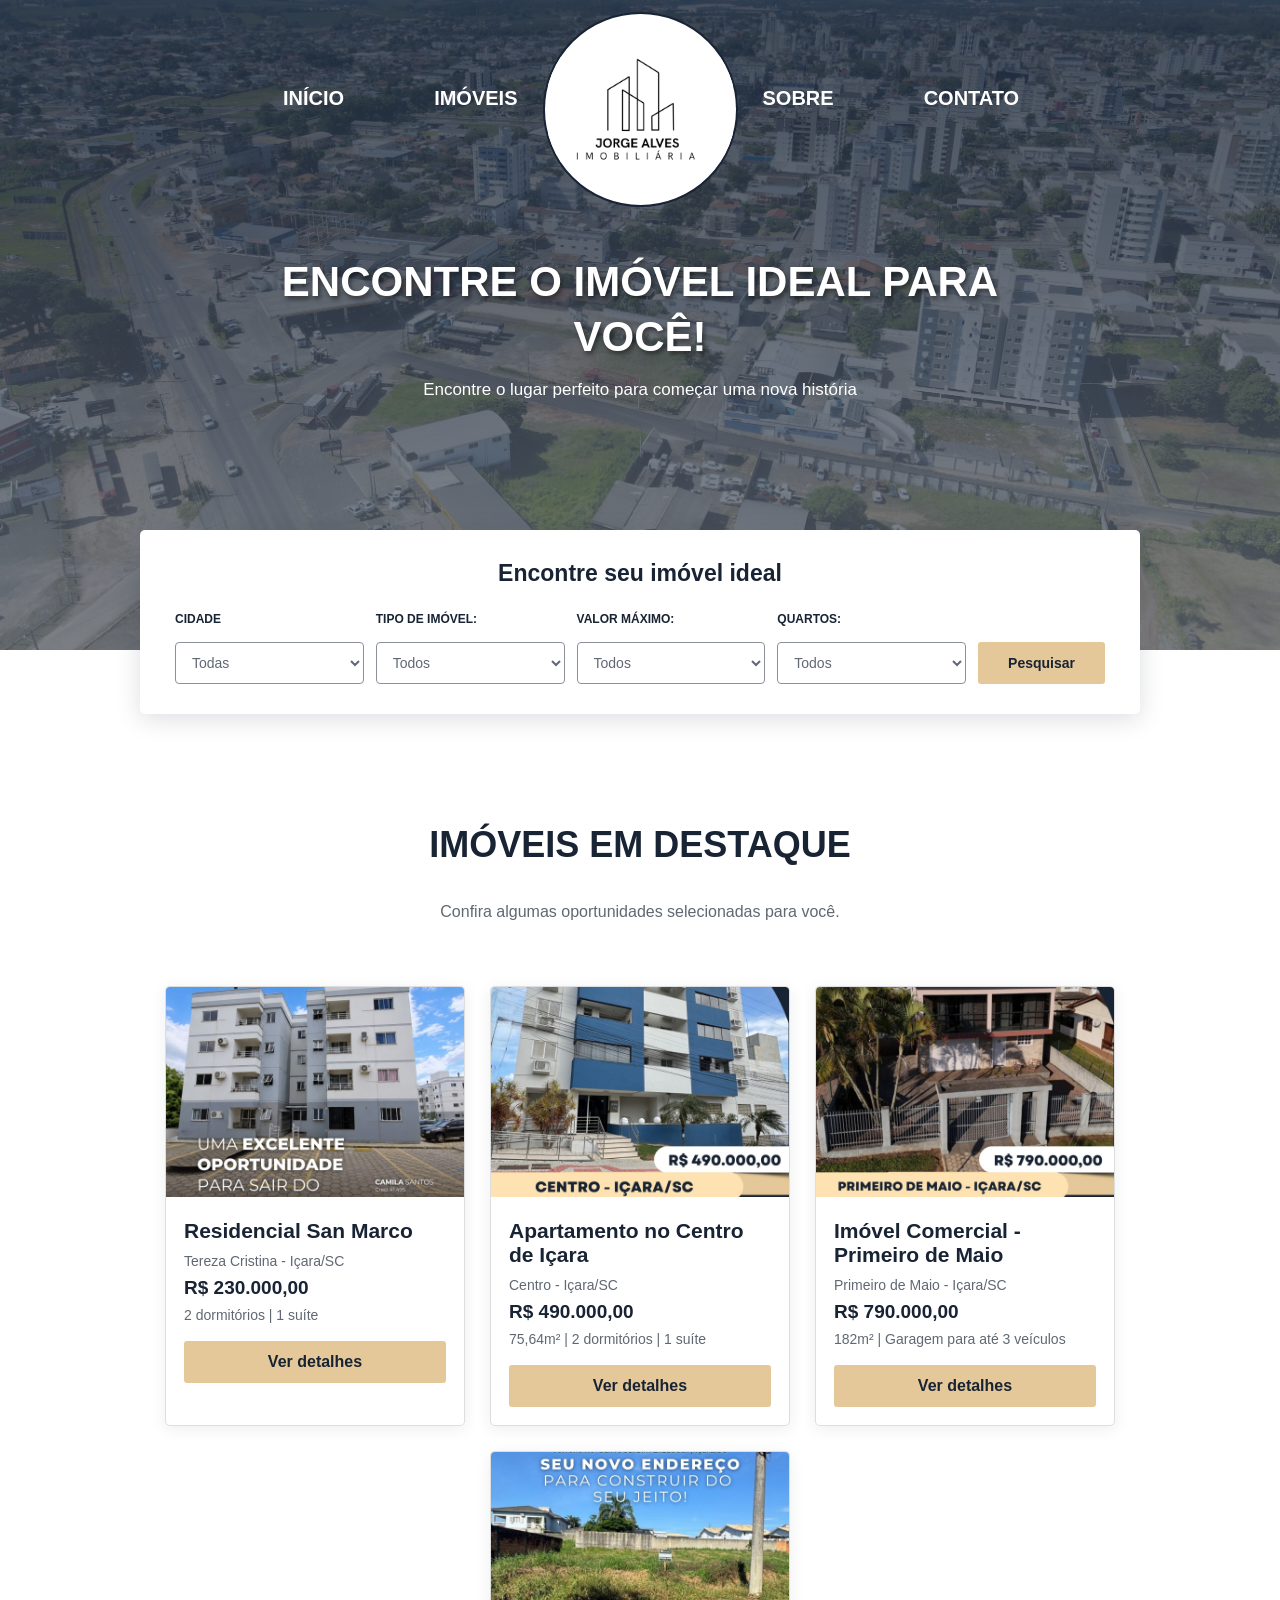
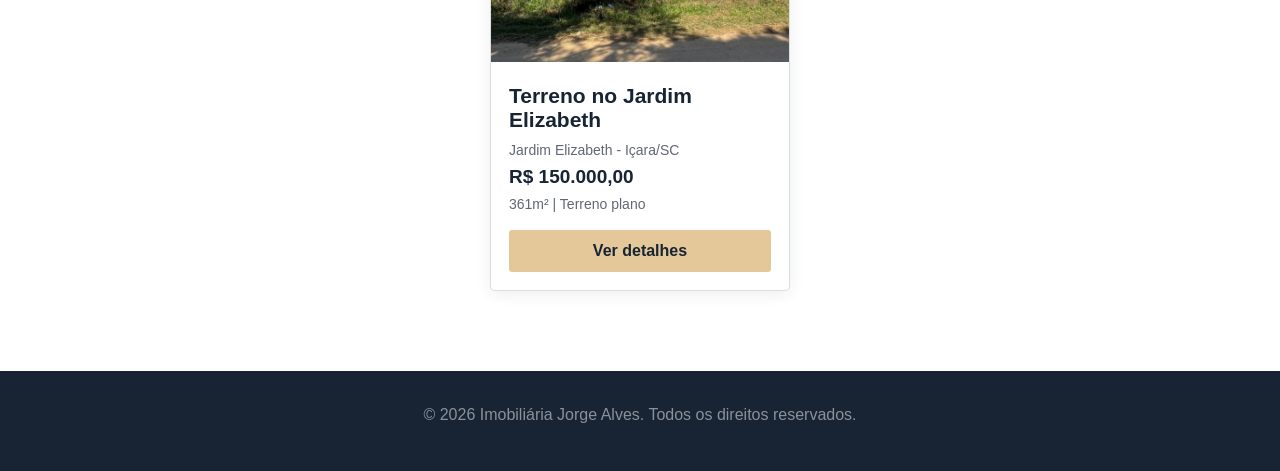
<file: index.html>
<!DOCTYPE html>
<html lang="pt-BR">

<head>
    <meta charset="UTF-8">
    <meta name="viewport" content="width=device-width, initial-scale=1.0">
    <meta name="author" content="Dienifer Silveira f.">
    <meta name="description" content="Imobiliária Jorge Alves: encontre casas, apartamentos, terrenos e imóveis comerciais.">
    <meta name="keywords" content="imobiliária, imóveis, casas, apartamentos, terrenos, Içara">
    <link rel="icon" type="image/png" href="img/favicon.png">
    <link rel="stylesheet" href="css/geral.css">
    <link rel="stylesheet" href="css/style.css">
    <title>Imobiliária Jorge Alves</title>
</head>

<body>

    <header>

        <nav class="menu-esquerdo">
            <ul>
                <li><a href="index.html">Início</a></li>
                <li><a href="imoveis.html">Imóveis</a></li>
            </ul>
        </nav>

        <a href="index.html" class="logo-central">
            <img src="img/logocentro.png" alt="Logo Imobiliária Jorge Alves">
        </a>

        <nav class="menu-direito">
            <ul>
                <li><a href="sobre.html">Sobre</a></li>
                <li><a href="contatos.html">Contato</a></li>
            </ul>
        </nav>

    </header>

    <main>
        <section class="banner">

            <img class="logo-banner" src="img/logo-banner.png" alt="Logo da Imobiliária Jorge Alves">

            <h2>Encontre o imóvel ideal para você!</h2>

            <p>Encontre o lugar perfeito para começar uma nova história</p>

            <img class="imagem-banner" src="img/icardalvania_91291.jpg" alt="Vista de Içara">

        </section>
        <section>
            <h2>Encontre seu imóvel ideal</h2>

            <form action="imoveis.html" method="get">
                <label for="cidade">Cidade</label>
                <select id="cidade" name="cidade">
                    <option value="todas" selected>Todas</option>
                    <option value="icara">Içara</option>
                    <option value="cocaldosul">Cocal do Sul</option>
                    <option value="criciuma">Criciúma</option>
                </select>

                <label for="tipo">Tipo de imóvel:</label>
                <select id="tipo" name="tipo">
                    <option value="todos" selected>Todos</option>
                    <option value="casa">Casa</option>
                    <option value="apartamento">Apartamento</option>
                    <option value="terreno">Terreno</option>
                    <option value="comercial">Comercial</option>
                </select>

                <label for="valor">Valor máximo:</label>
                <select id="valor" name="valor">
                    <option value="todos" selected>Todos</option>
                    <option value="150">Até R$ 150.000</option>
                    <option value="300">Até R$ 300.000</option>
                    <option value="500">Até R$ 500.000</option>
                    <option value="800">Até R$ 800.000</option>
                </select>

                <label for="quartos">Quartos:</label>
                <select id="quartos" name="quartos">
                    <option value="todos" selected>Todos</option>
                    <option value="1">1 quarto</option>
                    <option value="2">2 quartos</option>
                    <option value="3">3 quartos</option>
                    <option value="4">4 ou mais quartos</option>
                </select>

                <button type="submit">Pesquisar</button>
            </form>
        </section>
        <section>

            <h2>Imóveis em destaque</h2>

            <p>Confira algumas oportunidades selecionadas para você.</p>

            <article>

                <img src="img/sanmarco_resi.jpeg" alt="Residencial San Marco">

                <h3>Residencial San Marco</h3>

                <p>Tereza Cristina - Içara/SC</p>
                <p>R$ 230.000,00</p>
                <p>2 dormitórios | 1 suíte</p>

                <a href="detalhes-san-marco.html">Ver detalhes</a>

            </article>

            <article>

                <img src="img/apartamento_centro-icara.jpeg" alt="Apartamento no centro de Içara">

                <h3>Apartamento no Centro de Içara</h3>

                <p>Centro - Içara/SC</p>
                <p>R$ 490.000,00</p>
                <p>75,64m² | 2 dormitórios | 1 suíte</p>

                <a href="detalhes-apartamento.html">Ver detalhes</a>

            </article>

            <article>

                <img src="img/comercial_primerodemaio.jpeg" alt="Imóvel comercial em Içara">

                <h3>Imóvel Comercial - Primeiro de Maio</h3>

                <p>Primeiro de Maio - Içara/SC</p>
                <p>R$ 790.000,00</p>
                <p>182m² | Garagem para até 3 veículos</p>

                <a href="detalhes-imovel-comercial.html">Ver detalhes</a>

            </article>

            <article>

                <img src="img/terreno_jd_elizabeth.jpeg" alt="Terreno no Jardim Elizabeth">

                <h3>Terreno no Jardim Elizabeth</h3>

                <p>Jardim Elizabeth - Içara/SC</p>
                <p>R$ 150.000,00</p>
                <p>361m² | Terreno plano</p>

                <a href="detalhes-terreno.html">Ver detalhes</a>

            </article>

        </section>

    </main>

    <footer>
        <p>&copy; 2026 Imobiliária Jorge Alves. Todos os direitos reservados.</p>
    </footer>

</body>

</html>
</file>
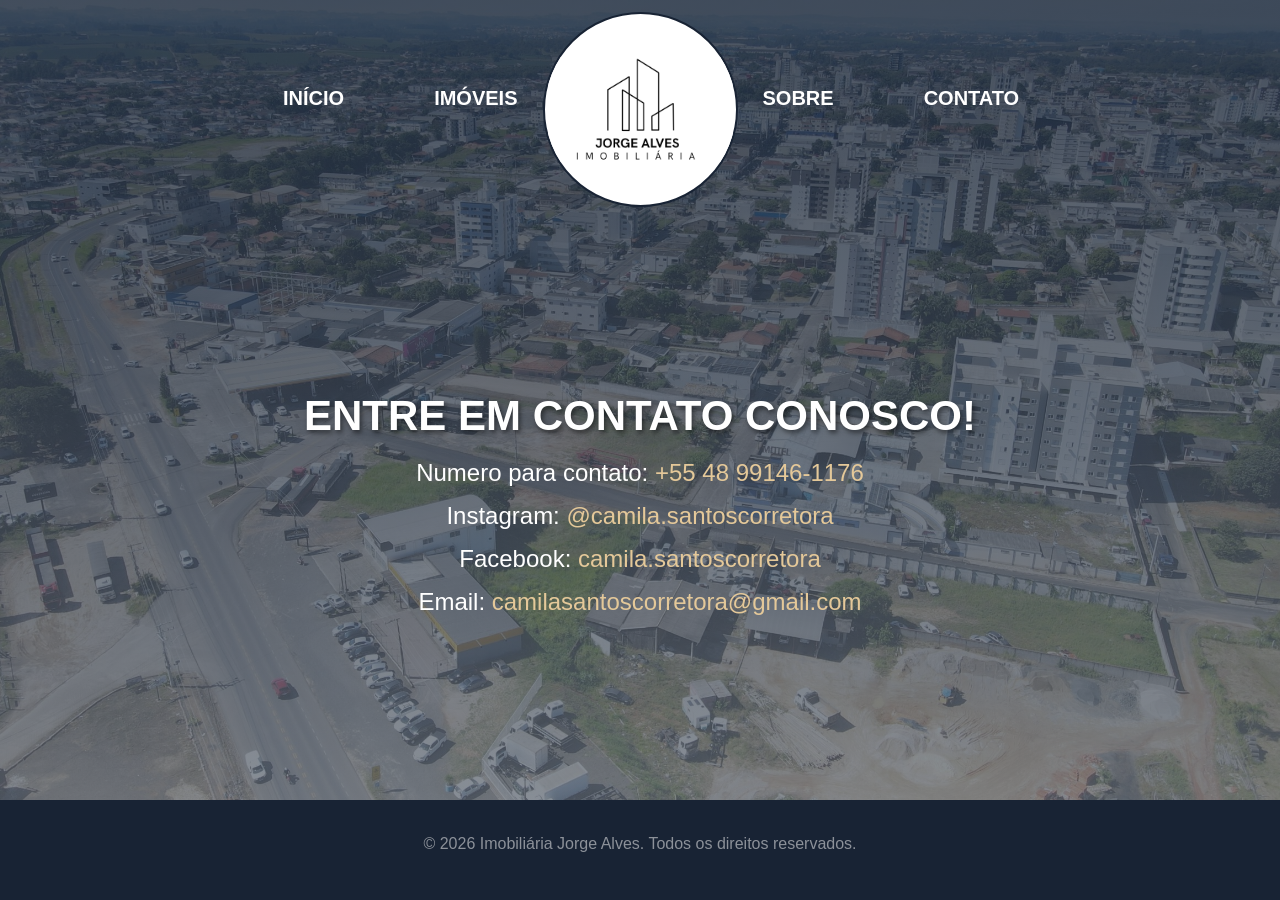
<file: contatos.html>
<!DOCTYPE html>
<html lang="pt-BR">

<head>
    <meta charset="UTF-8">
    <meta name="viewport" content="width=device-width, initial-scale=1.0">
    <meta name="author" content="Dienifer Silveira f.">
    <meta name="description" content="Entre em contato com a Imobiliária Jorge Alves por telefone ou Instagram.">
    <meta name="keywords" content="contato, telefone, instagram, imobiliária">
    <link rel="icon" type="image/png" href="img/favicon.png">
    <link rel="stylesheet" href="css/geral.css">
    <link rel="stylesheet" href="css/contatos.css">
    <title>Contato | Imobiliária Jorge Alves</title>
</head>

<body>

    <header>

        <nav class="menu-esquerdo">
            <ul>
                <li><a href="index.html">Início</a></li>
                <li><a href="imoveis.html">Imóveis</a></li>
            </ul>
        </nav>

        <a href="index.html" class="logo-central">
            <img src="img/logocentro.png" alt="Logo Imobiliária Jorge Alves">
        </a>

        <nav class="menu-direito">
            <ul>
                <li><a href="sobre.html">Sobre</a></li>
                <li><a href="contatos.html">Contato</a></li>
               
            </ul>
        </nav>

    </header>

    <main>
        
<section class="banner">

    <img class="logo-banner" src="img/logo-banner.png" alt="Logo da Imobiliária Jorge Alves">

    <h2>Entre em contato conosco!</h2>
    <p>Numero para contato:
        <a href="https://wa.me/5548991461176" target="_blank">
            +55 48 99146-1176
        </a>
    </p>
    <p class="Insta">Instagram:
        <a href="https://www.instagram.com/camila.santoscorretora" target="_blank">
            @camila.santoscorretora
        </a>
    </p>

    <p>Facebook:
        <a href="https://www.facebook.com/camila.santoscorretora" target="_blank">
            camila.santoscorretora
        </a>
    </p>
     <p>Email:
    <a href="https://mail.google.com/mail/?view=cm&fs=1&to=camilasantoscorretora@gmail.com" target="_blank">
        camilasantoscorretora@gmail.com
    </a>
</p>

    <img class="imagem-banner" src="img/icardalvania_91291.jpg" alt="Vista de Içara">

</section>


    </main>

    <footer>
        <p>&copy; 2026 Imobiliária Jorge Alves. Todos os direitos reservados.</p>
    </footer>
</body>

</html>
</file>
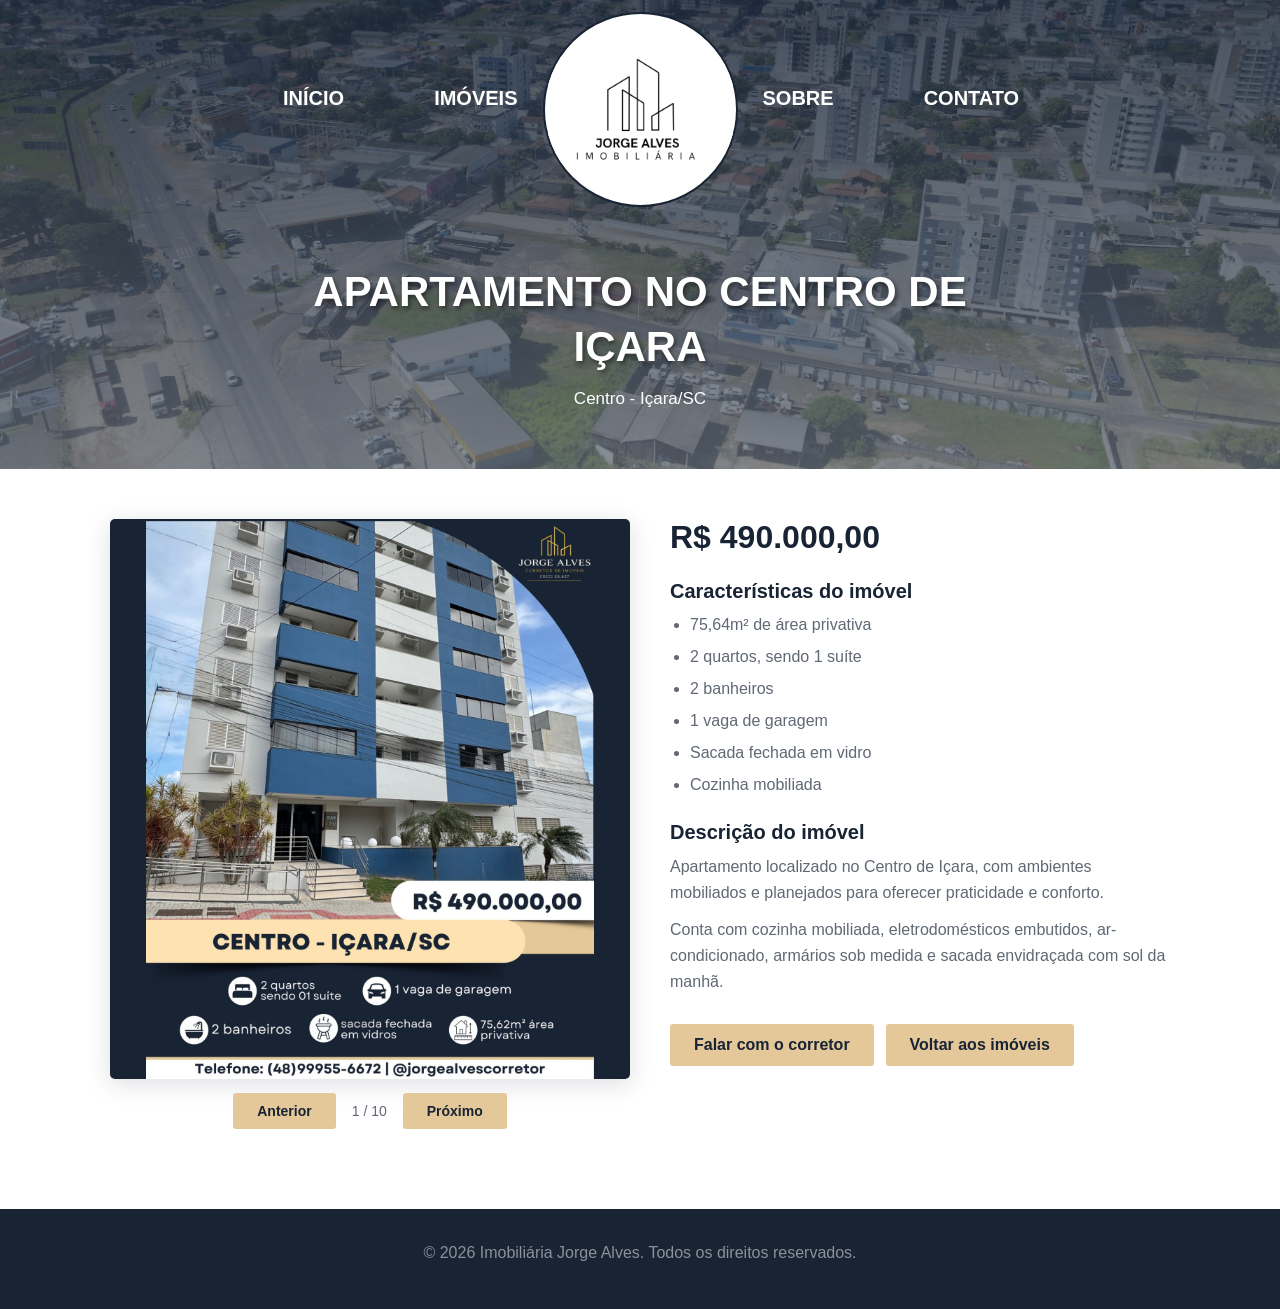
<file: detalhes-apartamento.html>
<!DOCTYPE html>
<html lang="pt-BR">

<head>
    <meta charset="UTF-8">
    <meta name="viewport" content="width=device-width, initial-scale=1.0">
    <meta name="author" content="Dienifer Silveira f.">
    <meta name="description" content="Apartamento no Centro de Içara. R$ 490.000,00.">
    <meta name="keywords" content="imóvel, detalhes, Içara, venda">
    <link rel="icon" type="image/png" href="img/favicon.png">
    <link rel="stylesheet" href="css/geral.css">
    <link rel="stylesheet" href="css/detalhes.css">
    <title>Apartamento no Centro de Içara | Imobiliária Jorge Alves</title>
</head>

<body>

    <header>

        <nav class="menu-esquerdo">
            <ul>
                <li><a href="index.html">Início</a></li>
                <li><a href="imoveis.html">Imóveis</a></li>
            </ul>
        </nav>

        <a href="index.html" class="logo-central">
            <img src="img/logocentro.png" alt="Logo Imobiliária Jorge Alves">
        </a>

        <nav class="menu-direito">
            <ul>
                <li><a href="sobre.html">Sobre</a></li>
                <li><a href="contatos.html">Contato</a></li>
            </ul>
        </nav>

    </header>

    <main>
        <section class="banner">

            <img class="logo-banner" src="img/logo-banner.png" alt="Logo da Imobiliária Jorge Alves">

            <h2>Apartamento no Centro de Içara</h2>

            <p>Centro - Içara/SC</p>

            <img class="imagem-banner" src="img/icardalvania_91291.jpg" alt="Vista de Içara">

        </section>

        <section class="detalhe">

            <figure class="galeria">
            <img src="img/apartamento_centro-icara.jpeg" alt="Apartamento no centro de Içara">
            <img src="img/apartamento(1).jpeg" alt="Apartamento no centro de Içara">
            <img src="img/apartamento(2).jpeg" alt="Apartamento no centro de Içara">
            <img src="img/apartamento(3).jpeg" alt="Apartamento no centro de Içara">
            <img src="img/apartamento(4).jpeg" alt="Apartamento no centro de Içara">
            <img src="img/apartamento(5).jpeg" alt="Apartamento no centro de Içara">
            <img src="img/apartamento(6).jpeg" alt="Apartamento no centro de Içara">
            <img src="img/apartamento(7).jpeg" alt="Apartamento no centro de Içara">
            <img src="img/apartamento(8).jpeg" alt="Apartamento no centro de Içara">
            <img src="img/apartamento(9).jpeg" alt="Apartamento no centro de Içara">
            </figure>

            <article class="detalhe-info">

                <h2>R$ 490.000,00</h2>

                <h3>Características do imóvel</h3>

                <ul>
                    <li>75,64m² de área privativa</li>
                    <li>2 quartos, sendo 1 suíte</li>
                    <li>2 banheiros</li>
                    <li>1 vaga de garagem</li>
                    <li>Sacada fechada em vidro</li>
                    <li>Cozinha mobiliada</li>
                </ul>

                <h3>Descrição do imóvel</h3>

                <p>
                    Apartamento localizado no Centro de Içara, com ambientes mobiliados e planejados para oferecer praticidade e conforto.
                </p>

                <p>
                    Conta com cozinha mobiliada, eletrodomésticos embutidos, ar-condicionado, armários sob medida e sacada envidraçada com sol da manhã.
                </p>

                <nav class="botoes">
                    <a href="contatos.html">Falar com o corretor</a>
                    <a href="imoveis.html">Voltar aos imóveis</a>
                </nav>

            </article>

        </section>

    </main>

    <footer>
        <p>&copy; 2026 Imobiliária Jorge Alves. Todos os direitos reservados.</p>
    </footer>

    <script src="js/carrossel.js"></script>
</body>

</html>
</file>
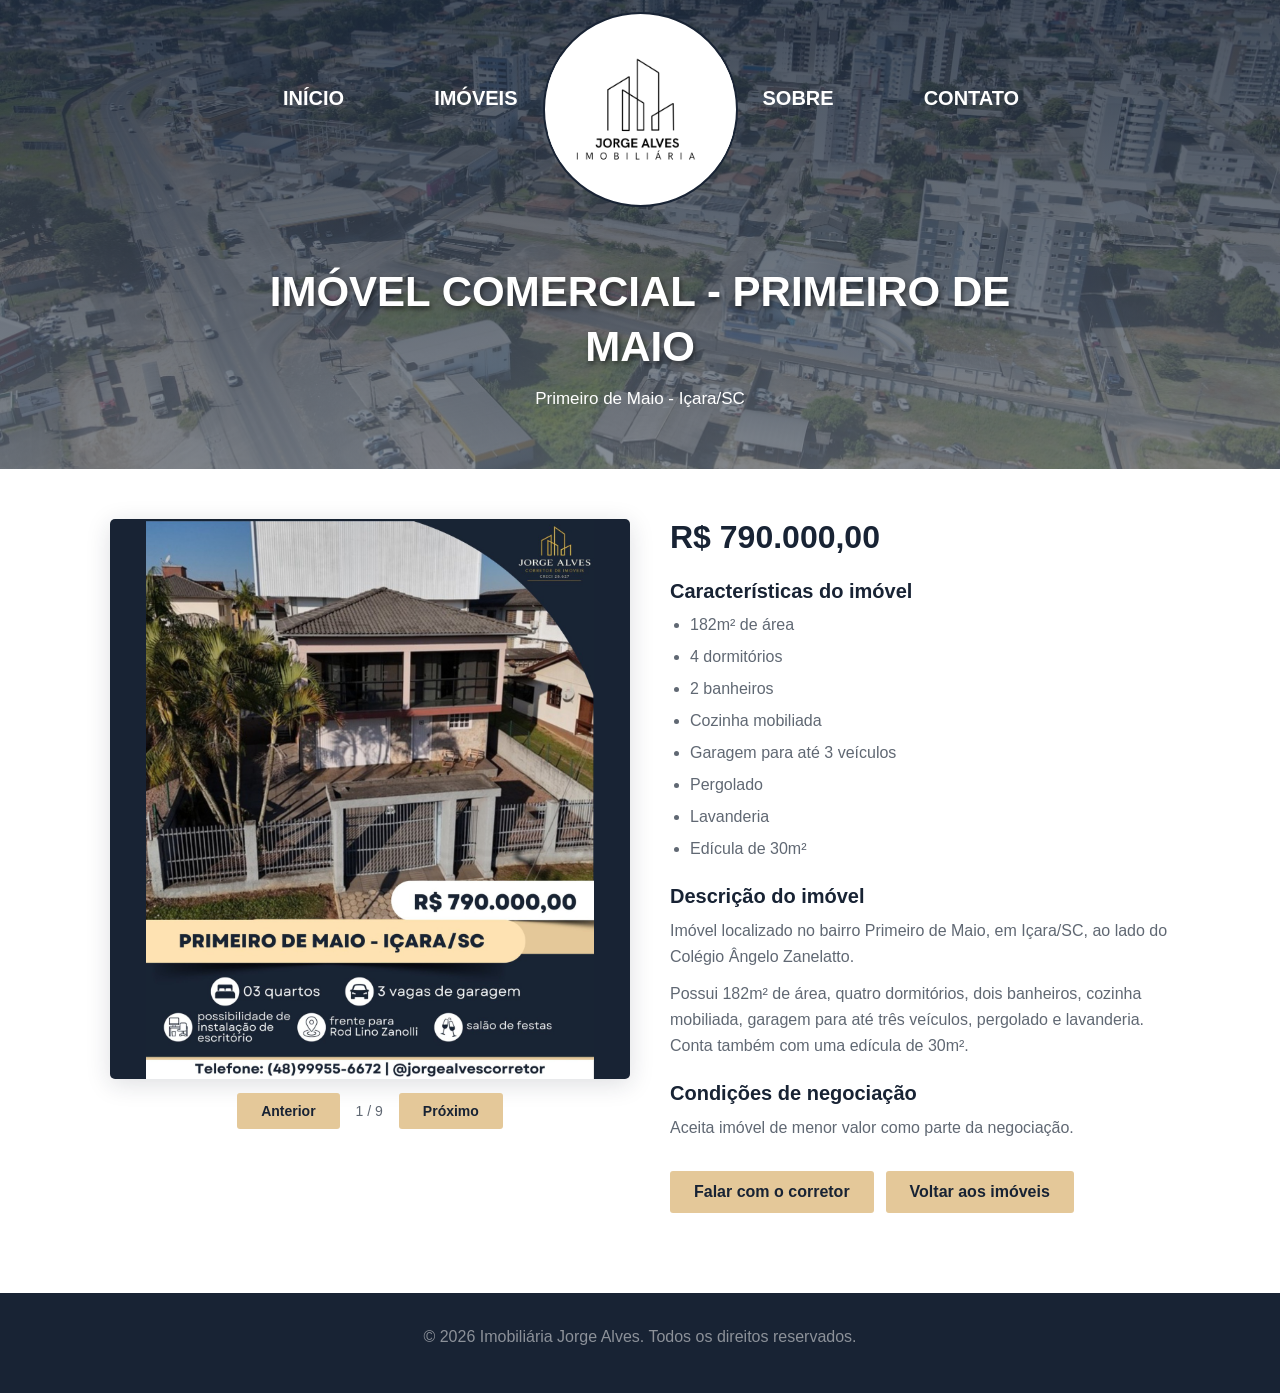
<file: detalhes-imovel-comercial.html>
<!DOCTYPE html>
<html lang="pt-BR">

<head>
    <meta charset="UTF-8">
    <meta name="viewport" content="width=device-width, initial-scale=1.0">
    <meta name="author" content="Dienifer Silveira f.">
    <meta name="description" content="Imóvel comercial no bairro Primeiro de Maio, Içara/SC. R$ 790.000,00.">
    <meta name="keywords" content="imóvel, detalhes, Içara, venda">
    <link rel="icon" type="image/png" href="img/favicon.png">
    <link rel="stylesheet" href="css/geral.css">
    <link rel="stylesheet" href="css/detalhes.css">
    <title>Imóvel Comercial - Primeiro de Maio | Imobiliária Jorge Alves</title>
</head>

<body>

    <header>

        <nav class="menu-esquerdo">
            <ul>
                <li><a href="index.html">Início</a></li>
                <li><a href="imoveis.html">Imóveis</a></li>
            </ul>
        </nav>

        <a href="index.html" class="logo-central">
            <img src="img/logocentro.png" alt="Logo Imobiliária Jorge Alves">
        </a>

        <nav class="menu-direito">
            <ul>
                <li><a href="sobre.html">Sobre</a></li>
                <li><a href="contatos.html">Contato</a></li>
            </ul>
        </nav>

    </header>

    <main>
        <section class="banner">

            <img class="logo-banner" src="img/logo-banner.png" alt="Logo da Imobiliária Jorge Alves">

            <h2>Imóvel Comercial - Primeiro de Maio</h2>

            <p>Primeiro de Maio - Içara/SC</p>

            <img class="imagem-banner" src="img/icardalvania_91291.jpg" alt="Vista de Içara">

        </section>

        <section class="detalhe">

            <figure class="galeria">
            <img src="img/comercial_primerodemaio.jpeg" alt="Imóvel comercial em Içara">
            <img src="img/comercial(1).jpeg" alt="Imóvel comercial em Içara">
            <img src="img/comercial(2).jpeg" alt="Imóvel comercial em Içara">
            <img src="img/comercial(3).jpeg" alt="Imóvel comercial em Içara">
            <img src="img/comercial(4).jpeg" alt="Imóvel comercial em Içara">
            <img src="img/comercial(5).jpeg" alt="Imóvel comercial em Içara">
            <img src="img/comercial(6).jpeg" alt="Imóvel comercial em Içara">
            <img src="img/comercial(7).jpeg" alt="Imóvel comercial em Içara">
            <img src="img/comercial(9).jpeg" alt="Imóvel comercial em Içara">
            </figure>

            <article class="detalhe-info">

                <h2>R$ 790.000,00</h2>

                <h3>Características do imóvel</h3>

                <ul>
                    <li>182m² de área</li>
                    <li>4 dormitórios</li>
                    <li>2 banheiros</li>
                    <li>Cozinha mobiliada</li>
                    <li>Garagem para até 3 veículos</li>
                    <li>Pergolado</li>
                    <li>Lavanderia</li>
                    <li>Edícula de 30m²</li>
                </ul>

                <h3>Descrição do imóvel</h3>

                <p>
                    Imóvel localizado no bairro Primeiro de Maio, em Içara/SC, ao lado do Colégio Ângelo Zanelatto.
                </p>

                <p>
                    Possui 182m² de área, quatro dormitórios, dois banheiros, cozinha mobiliada, garagem para até três veículos, pergolado e lavanderia. Conta também com uma edícula de 30m².
                </p>

                <h3>Condições de negociação</h3>

                <p>
                    Aceita imóvel de menor valor como parte da negociação.
                </p>

                <nav class="botoes">
                    <a href="contatos.html">Falar com o corretor</a>
                    <a href="imoveis.html">Voltar aos imóveis</a>
                </nav>

            </article>

        </section>

    </main>

    <footer>
        <p>&copy; 2026 Imobiliária Jorge Alves. Todos os direitos reservados.</p>
    </footer>

    <script src="js/carrossel.js"></script>
</body>

</html>
</file>
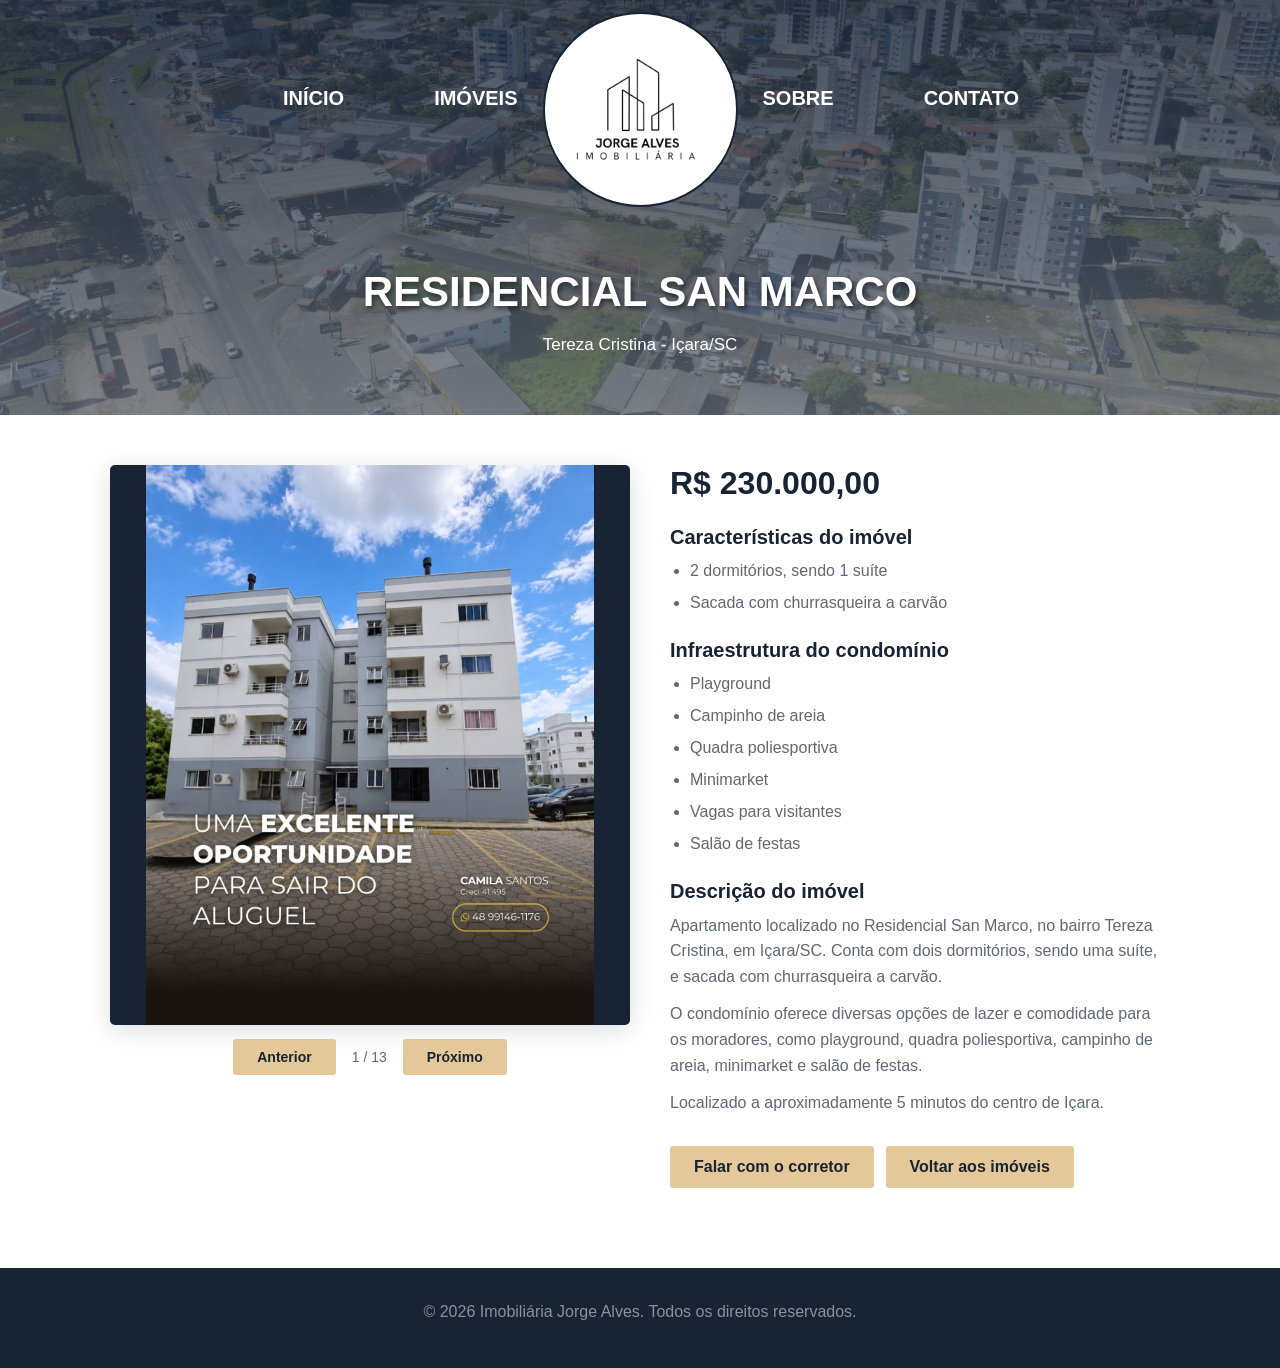
<file: detalhes-san-marco.html>
<!DOCTYPE html>
<html lang="pt-BR">

<head>
    <meta charset="UTF-8">
    <meta name="viewport" content="width=device-width, initial-scale=1.0">
    <meta name="author" content="Dienifer Silveira f.">
    <meta name="description" content="Residencial San Marco - Tereza Cristina - Içara/SC. R$ 230.000,00.">
    <meta name="keywords" content="imóvel, detalhes, Içara, venda">
    <link rel="icon" type="image/png" href="img/favicon.png">
    <link rel="stylesheet" href="css/geral.css">
    <link rel="stylesheet" href="css/detalhes.css">
    <title>Residencial San Marco | Imobiliária Jorge Alves</title>
</head>

<body>

    <header>

        <nav class="menu-esquerdo">
            <ul>
                <li><a href="index.html">Início</a></li>
                <li><a href="imoveis.html">Imóveis</a></li>
            </ul>
        </nav>

        <a href="index.html" class="logo-central">
            <img src="img/logocentro.png" alt="Logo Imobiliária Jorge Alves">
        </a>

        <nav class="menu-direito">
            <ul>
                <li><a href="sobre.html">Sobre</a></li>
                <li><a href="contatos.html">Contato</a></li>
            </ul>
        </nav>

    </header>

    <main>
        <section class="banner">

            <img class="logo-banner" src="img/logo-banner.png" alt="Logo da Imobiliária Jorge Alves">

            <h2>Residencial San Marco</h2>

            <p>Tereza Cristina - Içara/SC</p>

            <img class="imagem-banner" src="img/icardalvania_91291.jpg" alt="Vista de Içara">

        </section>

        <section class="detalhe">

            <figure class="galeria">
            <img src="img/sanmarco_resi.jpeg" alt="Residencial San Marco">
            <img src="img/sanmarco(1).jpeg" alt="Residencial San Marco">
            <img src="img/sanmarco(2).jpeg" alt="Residencial San Marco">
            <img src="img/sanmarco(3).jpeg" alt="Residencial San Marco">
            <img src="img/sanmarco(4).jpeg" alt="Residencial San Marco">
            <img src="img/sanmarco(5).jpeg" alt="Residencial San Marco">
            <img src="img/sanmarco(6).jpeg" alt="Residencial San Marco">
            <img src="img/sanmarco(7).jpeg" alt="Residencial San Marco">
            <img src="img/sanmarco(8).jpeg" alt="Residencial San Marco">
            <img src="img/sanmarco(9).jpeg" alt="Residencial San Marco">
            <img src="img/sanmarco(10).jpeg" alt="Residencial San Marco">
            <img src="img/sanmarco(11).jpeg" alt="Residencial San Marco">
            <img src="img/sanmarco(12).jpeg" alt="Residencial San Marco">
            </figure>

            <article class="detalhe-info">

                <h2>R$ 230.000,00</h2>

                <h3>Características do imóvel</h3>

                <ul>
                    <li>2 dormitórios, sendo 1 suíte</li>
                    <li>Sacada com churrasqueira a carvão</li>
                </ul>

                <h3>Infraestrutura do condomínio</h3>

                <ul>
                    <li>Playground</li>
                    <li>Campinho de areia</li>
                    <li>Quadra poliesportiva</li>
                    <li>Minimarket</li>
                    <li>Vagas para visitantes</li>
                    <li>Salão de festas</li>
                </ul>

                <h3>Descrição do imóvel</h3>

                <p>
                    Apartamento localizado no Residencial San Marco, no bairro Tereza Cristina, em Içara/SC. Conta com dois dormitórios, sendo uma suíte, e sacada com churrasqueira a carvão.
                </p>

                <p>
                    O condomínio oferece diversas opções de lazer e comodidade para os moradores, como playground, quadra poliesportiva, campinho de areia, minimarket e salão de festas.
                </p>

                <p>
                    Localizado a aproximadamente 5 minutos do centro de Içara.
                </p>

                <nav class="botoes">
                    <a href="contatos.html">Falar com o corretor</a>
                    <a href="imoveis.html">Voltar aos imóveis</a>
                </nav>

            </article>

        </section>

    </main>

    <footer>
        <p>&copy; 2026 Imobiliária Jorge Alves. Todos os direitos reservados.</p>
    </footer>

    <script src="js/carrossel.js"></script>
</body>

</html>
</file>
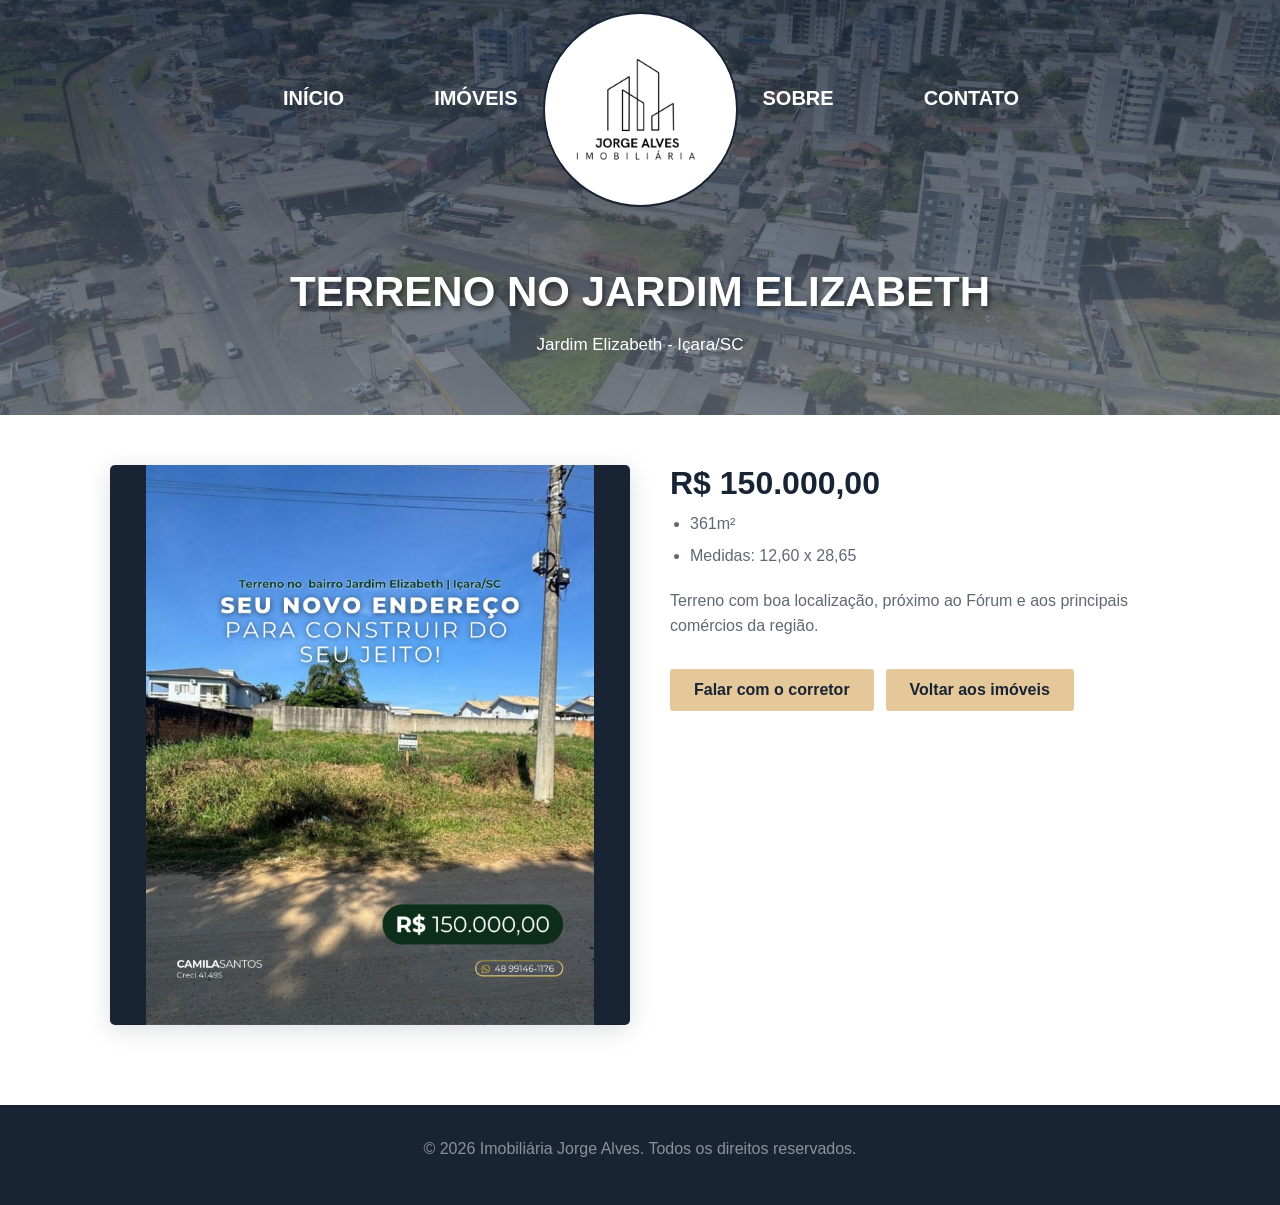
<file: detalhes-terreno.html>
<!DOCTYPE html>
<html lang="pt-BR">

<head>
    <meta charset="UTF-8">
    <meta name="viewport" content="width=device-width, initial-scale=1.0">
    <meta name="author" content="Dienifer Silveira f.">
    <meta name="description" content="Terreno no Jardim Elizabeth, Içara/SC. R$ 150.000,00.">
    <meta name="keywords" content="imóvel, detalhes, Içara, venda">
    <link rel="icon" type="image/png" href="img/favicon.png">
    <link rel="stylesheet" href="css/geral.css">
    <link rel="stylesheet" href="css/detalhes.css">
    <title>Terreno no Jardim Elizabeth | Imobiliária Jorge Alves</title>
</head>

<body>

    <header>

        <nav class="menu-esquerdo">
            <ul>
                <li><a href="index.html">Início</a></li>
                <li><a href="imoveis.html">Imóveis</a></li>
            </ul>
        </nav>

        <a href="index.html" class="logo-central">
            <img src="img/logocentro.png" alt="Logo Imobiliária Jorge Alves">
        </a>

        <nav class="menu-direito">
            <ul>
                <li><a href="sobre.html">Sobre</a></li>
                <li><a href="contatos.html">Contato</a></li>
            </ul>
        </nav>

    </header>

    <main>
        <section class="banner">

            <img class="logo-banner" src="img/logo-banner.png" alt="Logo da Imobiliária Jorge Alves">

            <h2>Terreno no Jardim Elizabeth</h2>

            <p>Jardim Elizabeth - Içara/SC</p>

            <img class="imagem-banner" src="img/icardalvania_91291.jpg" alt="Vista de Içara">

        </section>

        <section class="detalhe">

            <figure class="galeria">
            <img src="img/terreno_jd_elizabeth.jpeg" alt="Terreno no Jardim Elizabeth">
            </figure>

            <article class="detalhe-info">

                <h2>R$ 150.000,00</h2>

                <ul>
                    <li>361m²</li>
                    <li>Medidas: 12,60 x 28,65</li>
                </ul>

                <p>
                    Terreno com boa localização, próximo ao Fórum e aos principais comércios da região.
                </p>

                <nav class="botoes">
                    <a href="contatos.html">Falar com o corretor</a>
                    <a href="imoveis.html">Voltar aos imóveis</a>
                </nav>

            </article>

        </section>

    </main>

    <footer>
        <p>&copy; 2026 Imobiliária Jorge Alves. Todos os direitos reservados.</p>
    </footer>

</body>

</html>
</file>
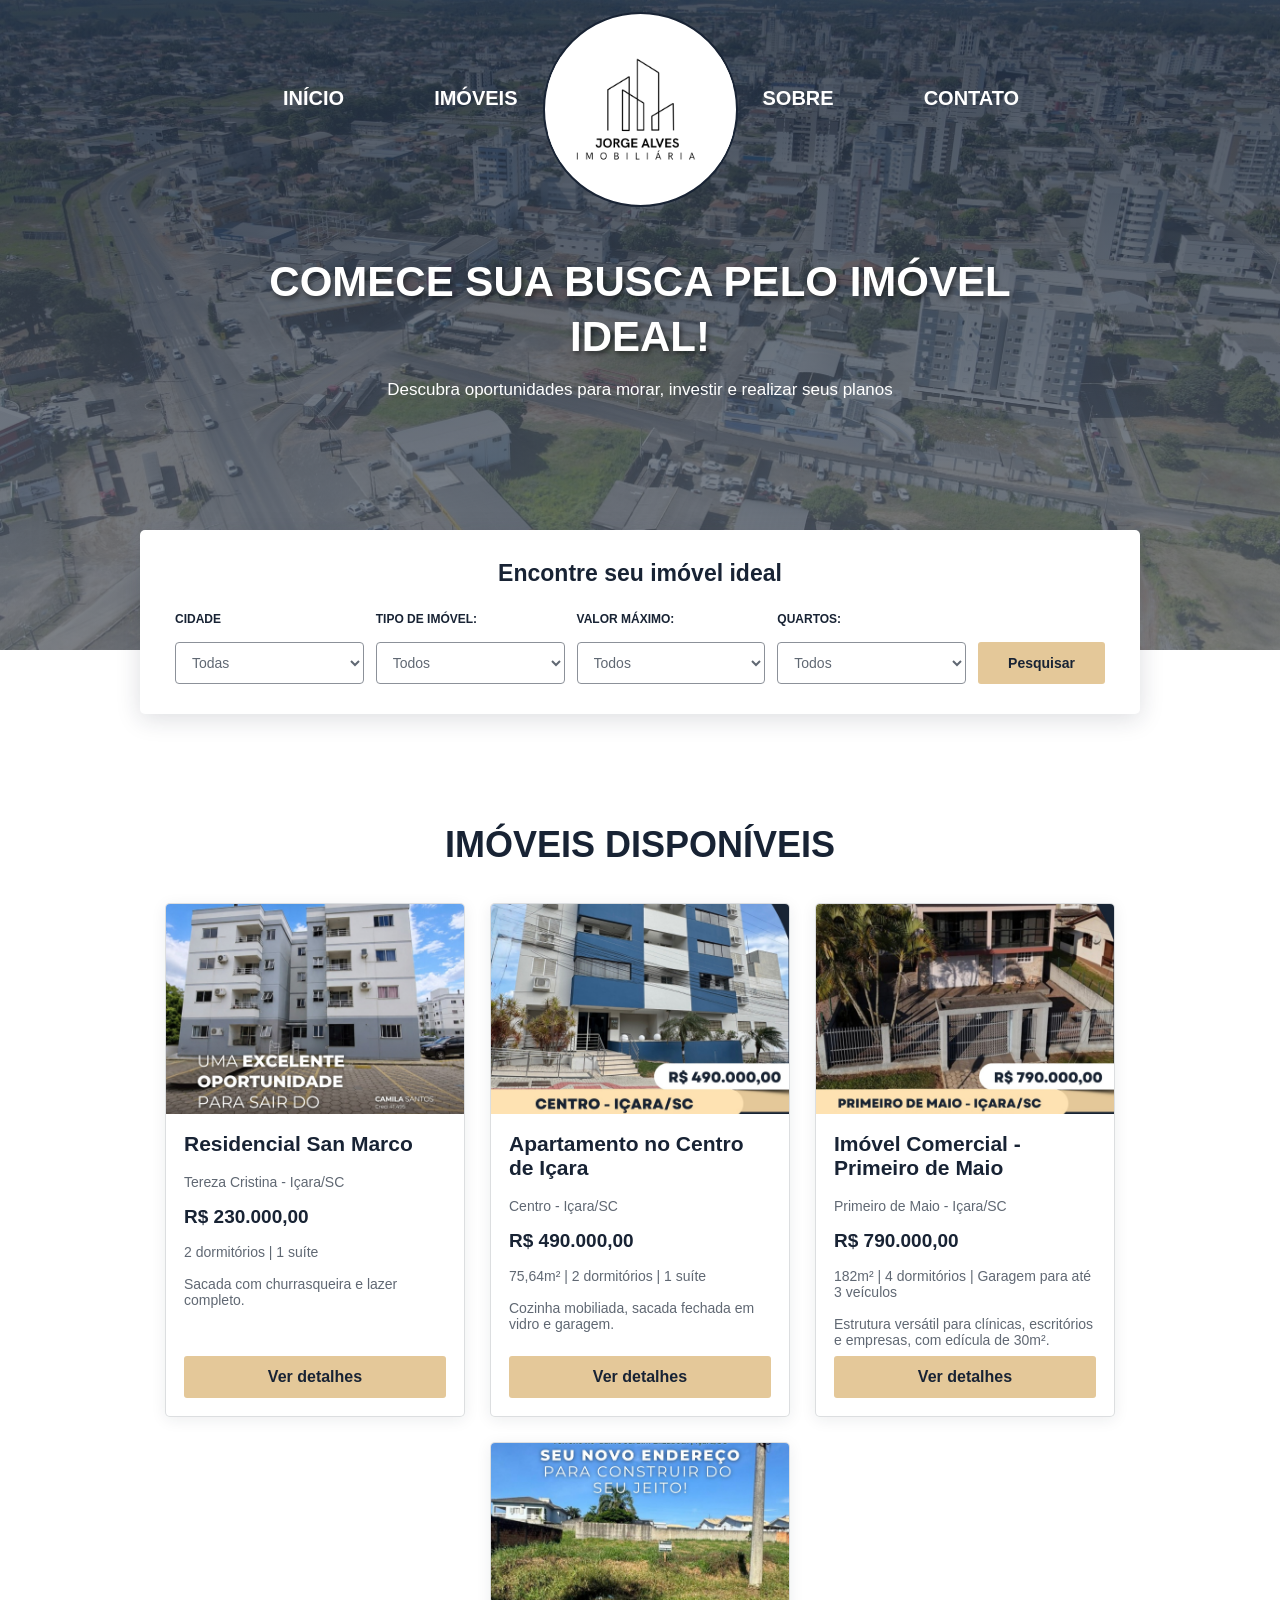
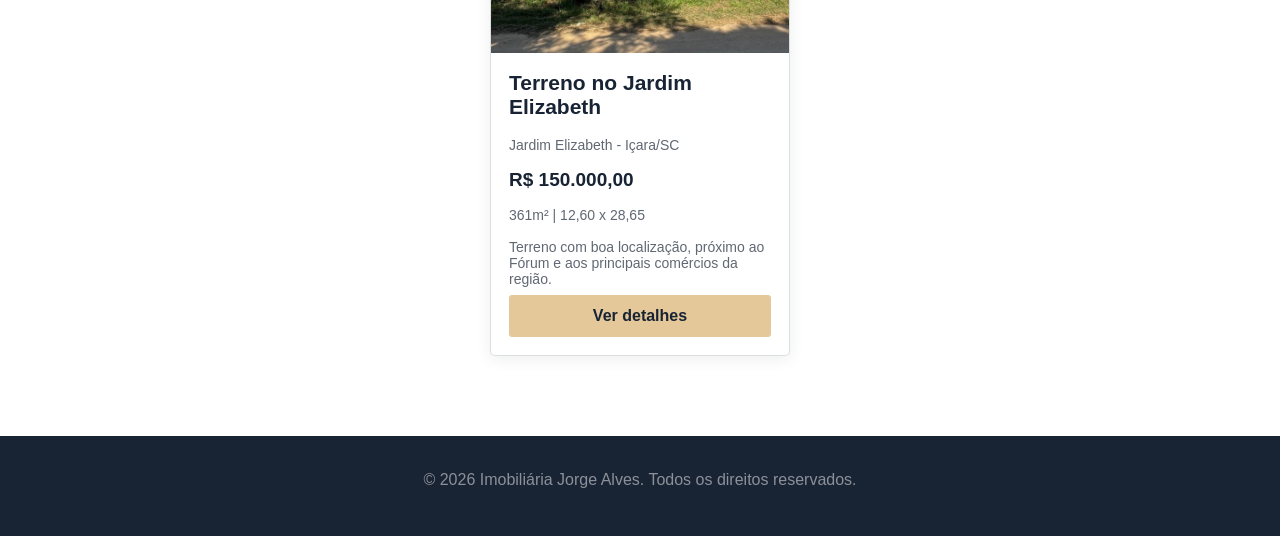
<file: imoveis.html>
<!DOCTYPE html>
<html lang="pt-BR">

<head>
    <meta charset="UTF-8">
    <meta name="viewport" content="width=device-width, initial-scale=1.0">
    <meta name="author" content="Dienifer Silveira f.">
    <meta name="description" content="Veja os imóveis disponíveis da Imobiliária Jorge Alves: apartamentos, terrenos e imóveis comerciais.">
    <meta name="keywords" content="imóveis disponíveis, apartamento, terreno, comercial, Içara">
    <link rel="icon" type="image/png" href="img/favicon.png">
    <link rel="stylesheet" href="css/geral.css">
    <link rel="stylesheet" href="css/style.css">
    <link rel="stylesheet" href="css/imoveis.css">
    <title>Imóveis | Imobiliária Jorge Alves</title>
</head>

<body>

    <header>

        <nav class="menu-esquerdo">
            <ul>
                <li><a href="index.html">Início</a></li>
                <li><a href="imoveis.html">Imóveis</a></li>
            </ul>
        </nav>

        <a href="index.html" class="logo-central">
            <img src="img/logocentro.png" alt="Logo Imobiliária Jorge Alves">
        </a>

        <nav class="menu-direito">
            <ul>
                <li><a href="sobre.html">Sobre</a></li>
                <li><a href="contatos.html">Contato</a></li>
            </ul>
        </nav>

    </header>

    <main>
        <section class="banner">

            <img class="logo-banner" src="img/logo-banner.png" alt="Logo da Imobiliária Jorge Alves">

            <h2>Comece sua busca pelo imóvel ideal!</h2>

            <p>Descubra oportunidades para morar, investir e realizar seus planos</p>

            <img class="imagem-banner" src="img/icardalvania_91291.jpg" alt="Vista de Içara">

        </section>
        <section>
            <h2>Encontre seu imóvel ideal</h2>

            <form action="imoveis.html" method="get">
                <label for="cidade">Cidade</label>
                <select id="cidade" name="cidade">
                    <option value="todas" selected>Todas</option>
                    <option value="icara">Içara</option>
                    <option value="cocaldosul">Cocal do Sul</option>
                    <option value="criciuma">Criciúma</option>
                </select>

                <label for="tipo">Tipo de imóvel:</label>
                <select id="tipo" name="tipo">
                    <option value="todos" selected>Todos</option>
                    <option value="casa">Casa</option>
                    <option value="apartamento">Apartamento</option>
                    <option value="terreno">Terreno</option>
                    <option value="comercial">Comercial</option>
                </select>

                <label for="valor">Valor máximo:</label>
                <select id="valor" name="valor">
                    <option value="todos" selected>Todos</option>
                    <option value="150">Até R$ 150.000</option>
                    <option value="300">Até R$ 300.000</option>
                    <option value="500">Até R$ 500.000</option>
                    <option value="800">Até R$ 800.000</option>
                </select>

                <label for="quartos">Quartos:</label>
                <select id="quartos" name="quartos">
                    <option value="todos" selected>Todos</option>
                    <option value="1">1 quarto</option>
                    <option value="2">2 quartos</option>
                    <option value="3">3 quartos</option>
                    <option value="4">4 ou mais quartos</option>
                </select>

                <button type="submit">Pesquisar</button>
            </form>
        </section>
        <section>

            <h2>Imóveis disponíveis</h2>

            <article data-cidade="icara" data-tipo="apartamento" data-valor="230000" data-quartos="2">

                <img src="img/sanmarco_resi.jpeg" alt="Residencial San Marco">

                <h3>Residencial San Marco</h3>

                <p>Tereza Cristina - Içara/SC</p>
                <p>R$ 230.000,00</p>
                <p>2 dormitórios | 1 suíte</p>
                <p>Sacada com churrasqueira e lazer completo.</p>

                <a href="detalhes-san-marco.html">Ver detalhes</a>

            </article>

            <article data-cidade="icara" data-tipo="apartamento" data-valor="490000" data-quartos="2">

                <img src="img/apartamento_centro-icara.jpeg" alt="Apartamento no centro de Içara">

                <h3>Apartamento no Centro de Içara</h3>

                <p>Centro - Içara/SC</p>
                <p>R$ 490.000,00</p>
                <p>75,64m² | 2 dormitórios | 1 suíte</p>
                <p>Cozinha mobiliada, sacada fechada em vidro e garagem.</p>

                <a href="detalhes-apartamento.html">Ver detalhes</a>

            </article>

            <article data-cidade="icara" data-tipo="comercial" data-valor="790000" data-quartos="4">

                <img src="img/comercial_primerodemaio.jpeg" alt="Imóvel comercial em Içara">

                <h3>Imóvel Comercial - Primeiro de Maio</h3>

                <p>Primeiro de Maio - Içara/SC</p>
                <p>R$ 790.000,00</p>
                <p>182m² | 4 dormitórios | Garagem para até 3 veículos</p>
                <p>Estrutura versátil para clínicas, escritórios e empresas, com edícula de 30m².</p>

                <a href="detalhes-imovel-comercial.html">Ver detalhes</a>

            </article>

            <article data-cidade="icara" data-tipo="terreno" data-valor="150000" data-quartos="0">

                <img src="img/terreno_jd_elizabeth.jpeg" alt="Terreno no Jardim Elizabeth">

                <h3>Terreno no Jardim Elizabeth</h3>

                <p>Jardim Elizabeth - Içara/SC</p>
                <p>R$ 150.000,00</p>
                <p>361m² | 12,60 x 28,65</p>
                <p>Terreno com boa localização, próximo ao Fórum e aos principais comércios da região.</p>

                <a href="detalhes-terreno.html">Ver detalhes</a>

            </article>

        </section>

    </main>

    <footer>
        <p>&copy; 2026 Imobiliária Jorge Alves. Todos os direitos reservados.</p>
    </footer>

    <script src="js/filtro.js"></script>
</body>

</html>
</file>
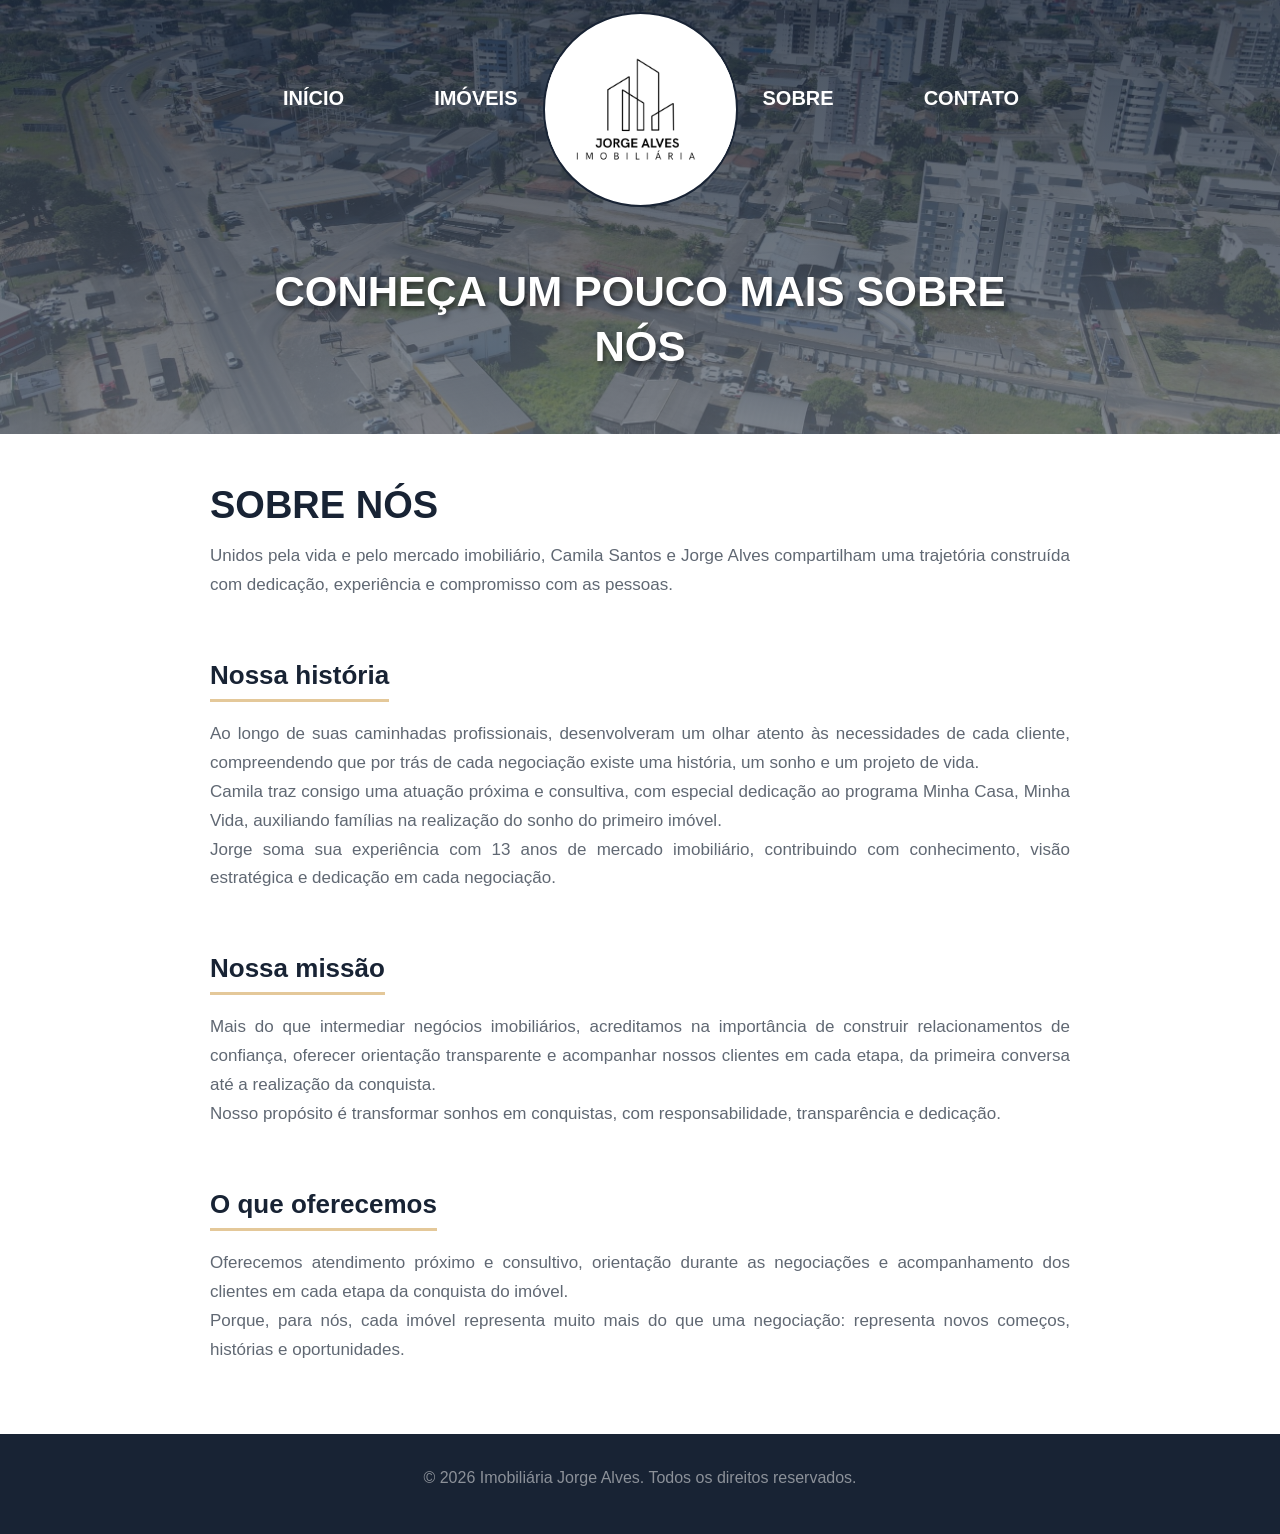
<file: sobre.html>
<!DOCTYPE html>
<html lang="pt-BR">

<head>
    <meta charset="UTF-8">
    <meta name="viewport" content="width=device-width, initial-scale=1.0">
    <meta name="author" content="Dienifer Silveira f.">
    <meta name="description" content="Conheça a Imobiliária Jorge Alves: nossa história, missão e serviços.">
    <meta name="keywords" content="sobre, história, missão, serviços, imobiliária">
    <link rel="icon" type="image/png" href="img/favicon.png">
    <link rel="stylesheet" href="css/geral.css">
    <link rel="stylesheet" href="css/sobre.css">
    <title>Sobre | Imobiliária Jorge Alves</title>
</head>

<body>

    <header>

        <nav class="menu-esquerdo">
            <ul>
                <li><a href="index.html">Início</a></li>
                <li><a href="imoveis.html">Imóveis</a></li>
            </ul>
        </nav>

        <a href="index.html" class="logo-central">
            <img src="img/logocentro.png" alt="Logo Imobiliária Jorge Alves">
        </a>

        <nav class="menu-direito">
            <ul>
                <li><a href="sobre.html">Sobre</a></li>
                <li><a href="contatos.html">Contato</a></li>
            </ul>
        </nav>

    </header>

    <main>
        <section class="banner">

            <img class="logo-banner" src="img/logo-banner.png" alt="Logo da Imobiliária Jorge Alves">

            <h2>Conheça um pouco mais sobre nós</h2>

            <img class="imagem-banner" src="img/icardalvania_91291.jpg" alt="Vista de Içara">

        </section>

        <section class="apresentacao">
            <h1>Sobre nós</h1>
            <p>
                Unidos pela vida e pelo mercado imobiliário, Camila Santos e Jorge Alves
                compartilham uma trajetória construída com dedicação, experiência e
                compromisso com as pessoas.
            </p>
        </section>

        <section class="historia">
            <h2>Nossa história</h2>
            <p>
                Ao longo de suas caminhadas profissionais, desenvolveram um olhar atento
                às necessidades de cada cliente, compreendendo que por trás de cada
                negociação existe uma história, um sonho e um projeto de vida.
            </p>
            <p>
                Camila traz consigo uma atuação próxima e consultiva, com especial
                dedicação ao programa Minha Casa, Minha Vida, auxiliando famílias na
                realização do sonho do primeiro imóvel.
            </p>
            <p>
                Jorge soma sua experiência com 13 anos de mercado imobiliário,
                contribuindo com conhecimento, visão estratégica e dedicação em
                cada negociação.
            </p>
        </section>

        <section class="missao">
            <h2>Nossa missão</h2>
            <p>
                Mais do que intermediar negócios imobiliários, acreditamos na importância
                de construir relacionamentos de confiança, oferecer orientação
                transparente e acompanhar nossos clientes em cada etapa, da primeira
                conversa até a realização da conquista.
            </p>
            <p>
                Nosso propósito é transformar sonhos em conquistas, com responsabilidade,
                transparência e dedicação.
            </p>
        </section>

        <section class="servicos">
            <h2>O que oferecemos</h2>
            <p>
                Oferecemos atendimento próximo e consultivo, orientação durante as
                negociações e acompanhamento dos clientes em cada etapa da conquista
                do imóvel.
            </p>
            <p>
                Porque, para nós, cada imóvel representa muito mais do que uma
                negociação: representa novos começos, histórias e oportunidades.
            </p>
        </section>

    </main>

    <footer>
        <p>&copy; 2026 Imobiliária Jorge Alves. Todos os direitos reservados.</p>
    </footer>

</body>

</html>
</file>
<file: css/geral.css>
/* =====================================
   PALETA DE CORES
===================================== */

:root {
    --preto: #182334;
    --cinza-escuro: #606873;
    --dourado: #e4c899;
    --cinza-claro: #8c9199;
    --branco: #ffffff;
}

/* =====================================
   CONFIGURAÇÕES GERAIS
===================================== */

* {
    margin: 0;
    padding: 0;
    box-sizing: border-box;
}

html {
    scroll-behavior: smooth;
}

body {
    font-family: Arial, Helvetica, sans-serif;
    background-color: var(--branco);
    color: var(--preto);
}

a {
    text-decoration: none;
}

/* =====================================
   CABEÇALHO E MENUS
===================================== */

header {
    position: absolute;
    top: 0;
    left: 0;

    width: 100%;
    min-height: 220px;

    display: grid;
    grid-template-columns: 1fr 195px 1fr;
    align-items: start;

    padding: 12px 5%;
    z-index: 10;
}

.menu-esquerdo,
.menu-direito {
    display: flex;
    align-items: center;
    min-width: 0;
    padding-top: 75px;
}

.menu-esquerdo {
    justify-content: flex-end;
    padding-right: 25px;
}

.menu-direito {
    justify-content: flex-start;
    padding-left: 25px;
}

header nav {
    margin: 0;
}

header nav ul {
    display: flex;
    align-items: center;
    justify-content: center;
    gap: 90px;

    list-style: none;
    white-space: nowrap;
}

header nav a {
    color: var(--branco);
    font-size: 20px;
    font-weight: bold;
    text-transform: uppercase;
    white-space: nowrap;

    transition: 0.3s;
}

header nav a:hover {
    color: var(--dourado);
}

/* LOGO CENTRAL */

.logo-central {
    width: 195px;
    height: 195px;

    display: flex;
    align-items: center;
    justify-content: center;

    background-color: var(--branco);
    border: 2px solid var(--preto);
    border-radius: 50%;

    overflow: hidden;
    flex-shrink: 0;
}

.logo-central img {
    width: 100%;
    height: 100%;
    padding: 3px;

    object-fit: contain;
}

/* =====================================
   BANNER PRINCIPAL
===================================== */

.banner {
    position: relative;

    width: 100%;
    min-height: 650px;

    display: flex;
    flex-direction: column;
    align-items: center;
    justify-content: center;

    text-align: center;
    padding: 150px 20px 180px;
    overflow: hidden;

    color: var(--branco);
    background-color: var(--preto);
}

.imagem-banner {
    position: absolute;
    inset: 0;

    width: 100%;
    height: 100%;

    object-fit: cover;
    object-position: center;
    z-index: 0;
}

/* Sobreposição escura */

.banner::before {
    content: "";

    position: absolute;
    inset: 0;

    background: linear-gradient(
        rgba(24, 35, 52, 0.78),
        rgba(96, 104, 115, 0.75)
    );

    z-index: 1;
}

/* Logo do banner */

.logo-banner {
    position: absolute;
    top: 15px;

    width: 75px;
    height: 75px;

    object-fit: contain;
    z-index: 2;
}

.banner h2 {
    position: relative;
    z-index: 2;

    max-width: 750px;
    margin-top: 35px;

    font-size: 42px;
    font-weight: bold;
    line-height: 1.3;
    text-transform: uppercase;

    color: var(--branco);
    text-shadow: 2px 3px 5px rgba(0, 0, 0, 0.5);
}

.banner p {
    position: relative;
    z-index: 2;

    margin-top: 15px;

    font-size: 17px;
    font-weight: 500;
    color: var(--branco);
}

/* =====================================
   RODAPÉ
===================================== */

footer {
    min-height: 100px;
    padding: 35px;

    background-color: var(--preto);
    color: var(--branco);
    text-align: center;
}

footer p {
    color: var(--cinza-claro);
}

/* =====================================
   RESPONSIVIDADE
===================================== */

/* Tablets */

@media (max-width: 900px) {

    header nav ul {
        gap: 40px;
    }

    header nav a {
        font-size: 16px;
    }
}

/* Celulares */

@media (max-width:650px) {
    header {
        grid-template-columns:1fr 90px 1fr;
        padding:10px 5px;
    }

    .logo-central {
        width:90px;
        height:90px;
    }

    .menu-esquerdo,.menu-direito {
        padding:38px 5px 0;
    }

    header nav ul {
        gap:8px;
        flex-wrap:wrap;
    }

    header nav a {
        font-size:11px;
    }

    .banner {
        min-height:600px;
    }

    .banner h2 {
        font-size:29px;
    }

    .banner p {
        font-size:14px;
    }
}
</file>
<file: css/style.css>
/* =====================================
   ÁREA DE PESQUISA
   (usada na página inicial e em Imóveis)
===================================== */

main > section:nth-of-type(2) {
    position: relative;
    z-index: 3;

    max-width: 1000px;
    margin: -120px auto 80px;
    padding: 30px 35px;

    background-color: var(--branco);
    border-radius: 5px;
    box-shadow: 0 5px 25px rgba(24, 35, 52, 0.15);
}

main > section:nth-of-type(2) h2 {
    margin-bottom: 25px;

    font-size: 23px;
    text-align: center;
    color: var(--preto);
}

/* Formulário */

form {
    display: grid;
    grid-template-columns: repeat(4, minmax(0, 1fr)) auto;

    align-items: end;
    gap: 8px 12px;
}

form label {
    display: block;
    grid-row: 1;

    margin-bottom: 8px;

    font-size: 12px;
    font-weight: bold;
    text-transform: uppercase;
    color: var(--preto);
}

form label:nth-of-type(1) {
    grid-column: 1;
}

form label:nth-of-type(2) {
    grid-column: 2;
}

form label:nth-of-type(3) {
    grid-column: 3;
}

form label:nth-of-type(4) {
    grid-column: 4;
}

/* Campos */

form select {
    width: 100%;
    height: 42px;
    padding: 0 12px;

    border: 1px solid var(--cinza-claro);
    border-radius: 4px;

    background-color: var(--branco);
    color: var(--cinza-escuro);
    font-size: 14px;

    outline: none;
    cursor: pointer;
    transition: 0.3s;
}

form select:focus {
    border-color: var(--dourado);
    box-shadow: 0 0 0 2px rgba(228, 200, 153, 0.2);
}

/* Posicionamento dos campos */

#cidade {
    grid-column: 1;
    grid-row: 2;
}

#tipo {
    grid-column: 2;
    grid-row: 2;
}

#valor {
    grid-column: 3;
    grid-row: 2;
}

#quartos {
    grid-column: 4;
    grid-row: 2;
}

/* Botão pesquisar */

form button {
    grid-column: 5;
    grid-row: 2;

    height: 42px;
    padding: 0 30px;

    border: none;
    border-radius: 3px;

    background-color: var(--dourado);
    color: var(--preto);

    font-size: 14px;
    font-weight: bold;
    cursor: pointer;
    transition: 0.3s;
}

form button:hover {
    background-color: var(--preto);
    color: var(--dourado);
}

/* =====================================
   LISTA DE IMÓVEIS (destaques / disponíveis)
===================================== */

main > section:nth-of-type(3) {
    display: flex;
    flex-wrap: wrap;
    justify-content: center;
    gap: 25px;

    padding: 30px 8% 80px;
    text-align: center;
    background-color: var(--branco);
}

main > section:nth-of-type(3) > h2 {
    flex-basis: 100%;

    margin-bottom: 12px;

    font-size: 36px;
    text-transform: uppercase;
    color: var(--preto);
}

main > section:nth-of-type(3) > p {
    flex-basis: 100%;

    margin-bottom: 40px;

    color: var(--cinza-escuro);
    font-size: 16px;
}

/* Cartões dos imóveis */

article {
    width: 300px;
    overflow: hidden;

    background-color: var(--branco);
    border: 1px solid rgba(140, 145, 153, 0.3);
    border-radius: 5px;

    text-align: left;
    box-shadow: 0 3px 15px rgba(24, 35, 52, 0.08);
    transition: 0.3s;
}

article:hover {
    transform: translateY(-6px);
    box-shadow: 0 8px 25px rgba(24, 35, 52, 0.15);
}

article img {
    width: 100%;
    height: 210px;
    object-fit: cover;
}

article h3 {
    margin: 18px 18px 10px;
    font-size: 21px;
    color: var(--preto);
}

article p {
    margin: 8px 18px;
    color: var(--cinza-escuro);
    font-size: 14px;
}

article p:nth-of-type(2) {
    color: var(--preto);
    font-size: 19px;
    font-weight: bold;
}

/* Link do imóvel */

article a {
    display: block;

    margin: 18px;
    padding: 12px;

    text-align: center;
    background-color: var(--dourado);
    color: var(--preto);
    border-radius: 3px;

    font-weight: bold;
    transition: 0.3s;
}

article a:hover {
    background-color: var(--preto);
    color: var(--dourado);
}

/* =====================================
   RESPONSIVIDADE
===================================== */

@media (max-width: 900px) {

    /* Formulário em uma coluna: cada rótulo fica acima do seu campo.
       Os seletores com :nth-of-type precisam ser repetidos aqui, porque
       são mais específicos que "form label" e senão continuariam valendo. */

    form {
        grid-template-columns: 1fr;
        gap: 4px;
    }

    form label,
    form label:nth-of-type(1),
    form label:nth-of-type(2),
    form label:nth-of-type(3),
    form label:nth-of-type(4),
    #cidade,
    #tipo,
    #valor,
    #quartos,
    form button {
        grid-column: auto;
        grid-row: auto;
    }

    form select {
        margin-bottom: 12px;
    }

    form button {
        width: 100%;
    }

    main > section:nth-of-type(2) {
        margin: -90px 20px 60px;
    }
}

/* Celulares */

@media (max-width: 650px) {

    main > section:nth-of-type(2) {
        margin: -90px 15px 50px;
        padding: 25px 18px;
    }

    main > section:nth-of-type(3) {
        padding: 20px 15px 50px;
    }

    main > section:nth-of-type(3) > h2 {
        font-size: 27px;
    }

    article {
        width: 100%;
        max-width: 350px;
    }
}
</file>
<file: css/contatos.css>
/* =====================================
   PÁGINA CONTATO
   (a base vem do geral.css)
===================================== */

/* A página é curta: o conteúdo ocupa a tela toda e o rodapé fica embaixo */

body {
    min-height: 100vh;

    display: flex;
    flex-direction: column;
}

main {
    flex: 1;

    display: flex;
    flex-direction: column;
}

.banner {
    flex: 1;

    min-height: 80px;
    padding: 230px 20px 60px;
}

.banner p {
    font-size: 24px;
}

/* Cor dos links de contato */
.banner a {
    color: #e4c899;
}

@media (max-width: 650px) {

    .banner {
        padding: 140px 20px 40px;
    }

    .banner p {
        font-size: 16px;
    }
}
</file>
<file: css/detalhes.css>
/* =====================================
   PÁGINAS DE DETALHES DO IMÓVEL
   (a base vem do geral.css)
===================================== */

.banner {
    min-height: 80px;
    padding: 230px 20px 60px;
}

.detalhe {
    max-width: 1100px;
    margin: 50px auto 80px;
    padding: 0 20px;

    display: grid;
    grid-template-columns: minmax(0, 520px) minmax(0, 1fr);
    gap: 40px;
    align-items: start;
}

/* ----- Galeria de fotos (carrossel) ----- */

.galeria img {
    display: block;
    width: 100%;
    height: 560px;

    object-fit: contain;
    background-color: var(--preto);
    border-radius: 5px;
    box-shadow: 0 5px 25px rgba(24, 35, 52, 0.15);
}

/* Controles criados pelo JavaScript (js/carrossel.js) */

.galeria figcaption {
    display: flex;
    justify-content: center;
    align-items: center;
    gap: 16px;

    margin-top: 14px;
}

.galeria button {
    padding: 10px 24px;

    border: none;
    border-radius: 3px;

    background-color: var(--dourado);
    color: var(--preto);

    font-size: 14px;
    font-weight: bold;
    cursor: pointer;
    transition: 0.3s;
}

.galeria button:hover {
    background-color: var(--preto);
    color: var(--dourado);
}

.galeria figcaption span {
    font-size: 14px;
    color: var(--cinza-escuro);
}

/* ----- Informações do imóvel ----- */

.detalhe-info h2 {
    margin-bottom: 10px;

    font-size: 32px;
    color: var(--preto);
}

.detalhe-info h3 {
    margin: 24px 0 10px;

    font-size: 20px;
    color: var(--preto);
}

.detalhe-info ul {
    margin-bottom: 20px;
    padding-left: 20px;
}

.detalhe-info li {
    margin-bottom: 8px;

    font-size: 16px;
    line-height: 1.5;
    color: var(--cinza-escuro);
}

.detalhe-info p {
    margin-bottom: 12px;

    font-size: 16px;
    line-height: 1.6;
    color: var(--cinza-escuro);
}

.botoes {
    display: flex;
    flex-wrap: wrap;
    gap: 12px;

    margin-top: 30px;
}

.botoes a {
    padding: 12px 24px;

    border-radius: 3px;
    background-color: var(--dourado);
    color: var(--preto);

    font-weight: bold;
    transition: 0.3s;
}

.botoes a:hover {
    background-color: var(--preto);
    color: var(--dourado);
}

/* =====================================
   RESPONSIVIDADE
===================================== */

@media (max-width: 900px) {

    .detalhe {
        grid-template-columns: 1fr;
    }

    .galeria img {
        height: 480px;
    }
}

@media (max-width: 650px) {

    .banner {
        padding: 140px 20px 40px;
    }

    .galeria img {
        height: 380px;
    }

    .detalhe-info h2 {
        font-size: 26px;
    }
}
</file>
<file: css/imoveis.css>
/* =====================================
   PÁGINA IMÓVEIS
   O formulário e os cartões vêm do style.css;
   aqui ficam apenas os ajustes desta página.
===================================== */

/* Os cartões desta página têm mais texto: o botão desce para o fim */

main > section:nth-of-type(3) article {
    display: flex;
    flex-direction: column;
}

main > section:nth-of-type(3) article a {
    margin-top: auto;
}
</file>
<file: css/sobre.css>
/* =====================================
   PÁGINA SOBRE
   (a base vem do geral.css)
===================================== */

.banner {
    min-height: 80px;
    padding: 230px 20px 60px;
}

/* Seções de texto */

.apresentacao,
.historia,
.missao,
.servicos {
    max-width: 900px;
    margin: 0 auto;
    padding: 50px 20px 10px;
    text-align: justify;
}

.apresentacao h1 {
    margin-bottom: 15px;

    font-size: 38px;
    text-transform: uppercase;
    color: var(--preto);
}

.historia h2,
.missao h2,
.servicos h2 {
    display: inline-block;
    margin-bottom: 18px;
    padding-bottom: 8px;

    font-size: 26px;
    color: var(--preto);
    border-bottom: 3px solid var(--dourado);
}

.apresentacao p,
.historia p,
.missao p,
.servicos p {
    font-size: 17px;
    line-height: 1.7;
    color: var(--cinza-escuro);
}

.servicos {
    padding-bottom: 70px;
}

@media (max-width: 650px) {

    .banner {
        padding: 140px 20px 40px;
    }

    .apresentacao h1 {
        font-size: 28px;
    }

    .historia h2,
    .missao h2,
    .servicos h2 {
        font-size: 22px;
    }
}
</file>
